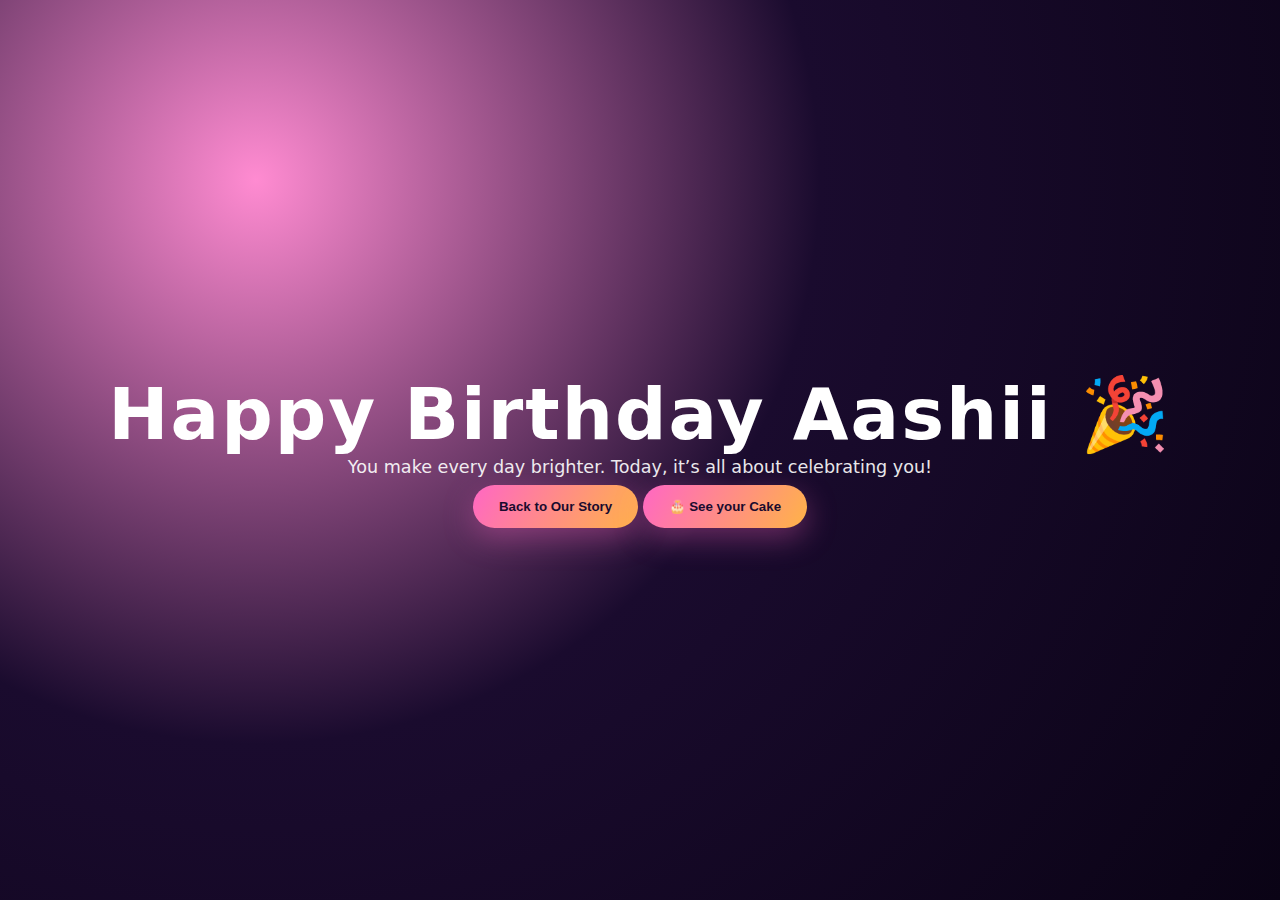
<file: birthday.html>
<!DOCTYPE html>
<html lang="en">
  <head>
    <meta charset="UTF-8" />
    <meta name="viewport" content="width=device-width, initial-scale=1.0" />
    <title>Happy Birthday Aashii 🎂</title>
    <style>
      :root {
        color-scheme: light dark;
      }
      * {
        box-sizing: border-box;
        margin: 0;
        padding: 0;
      }
      body {
        min-height: 100vh;
        display: flex;
        flex-direction: column;
        align-items: center;
        justify-content: center;
        gap: 1rem;
        background: radial-gradient(
          circle at 20% 20%,
          #ff8bd1 0%,
          #1a0b2e 45%,
          #0a0315 100%
        );
        font-family: "Poppins", system-ui, -apple-system, sans-serif;
        color: #fff;
        text-align: center;
        overflow: hidden;
        position: relative;
      }
      h1 {
        font-size: clamp(2.5rem, 6vw, 4.5rem);
        letter-spacing: 2px;
      }
      p {
        font-size: 1.1rem;
        opacity: 0.9;
      }
      .btn {
        margin-top: 0.5rem;
        padding: 0.85rem 1.6rem;
        border: none;
        border-radius: 999px;
        background: linear-gradient(120deg, #ff67c4, #ffb347);
        color: #1a0b2e;
        font-weight: 700;
        cursor: pointer;
        box-shadow: 0 10px 30px rgba(255, 103, 196, 0.35);
        transition: transform 0.2s ease, box-shadow 0.2s ease;
      }
      .btn:hover {
        transform: translateY(-2px);
        box-shadow: 0 14px 36px rgba(255, 103, 196, 0.5);
      }
      /* Simple confetti */
      .confetti {
        position: absolute;
        width: 8px;
        height: 14px;
        background: #ff67c4;
        top: -20px;
        left: var(--x);
        transform: rotate(15deg);
        animation: fall var(--d) linear infinite;
        border-radius: 2px;
      }
      .confetti:nth-child(3n) {
        background: #7af5ff;
      }
      .confetti:nth-child(5n) {
        background: #ffe066;
      }
      @keyframes fall {
        0% {
          transform: translateY(-20px) rotate(0deg);
          opacity: 1;
        }
        100% {
          transform: translateY(110vh) rotate(360deg);
          opacity: 0;
        }
      }
    </style>
  </head>
  <body>
    <div aria-live="polite">
      <h1>Happy Birthday Aashii 🎉</h1>
      <p>You make every day brighter. Today, it’s all about celebrating you!</p>
      <button class="btn" onclick="window.location.href='index.html'">
        Back to Our Story
      </button>
      <button class="btn" onclick="window.location.href='cake.html'">
        🎂 See your Cake
      </button>
    </div>

    <script>
      // Light confetti generator
      const total = 80;
      for (let i = 0; i < total; i++) {
        const c = document.createElement("span");
        c.className = "confetti";
        c.style.setProperty("--x", Math.random() * 100 + "vw");
        c.style.setProperty("--d", 4 + Math.random() * 3 + "s");
        document.body.appendChild(c);
      }
    </script>
  </body>
</html>
</file>
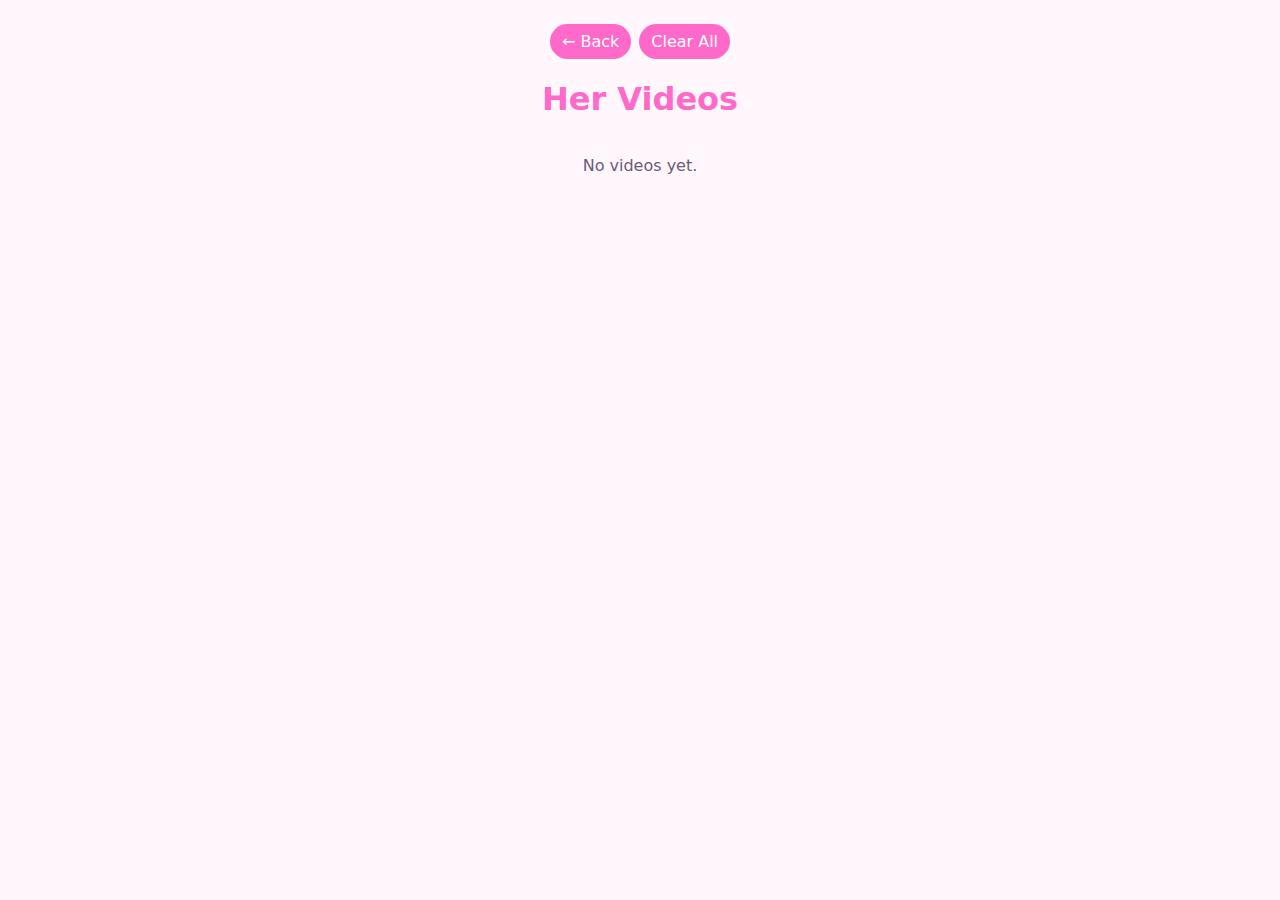
<file: her-videos.html>
<!DOCTYPE html>
<html lang="en">
  <head>
    <meta charset="utf-8" />
    <meta name="viewport" content="width=device-width,initial-scale=1" />
    <title>Her Videos</title>
    <style>
      body {
        font-family: system-ui, -apple-system, "Segoe UI", Roboto, sans-serif;
        padding: 1rem;
        background: #fff7fb;
      }
      h1 {
        color: #ff69c9;
        text-align: center;
      }
      .grid {
        display: grid;
        grid-template-columns: repeat(auto-fill, minmax(200px, 1fr));
        gap: 10px;
        max-width: 1100px;
        margin: 0 auto;
      }
      .thumb {
        border-radius: 8px;
        overflow: hidden;
        cursor: pointer;
        height: 140px;
        background: #fff;
      }
      .thumb video {
        width: 100%;
        height: 100%;
        object-fit: cover;
      }
      .topbar {
        display: flex;
        gap: 8px;
        justify-content: center;
        margin-bottom: 12px;
      }
      a.btn {
        display: inline-block;
        padding: 8px 12px;
        background: #ff69c9;
        color: #fff;
        border-radius: 999px;
        text-decoration: none;
      }
      .modal {
        position: fixed;
        inset: 0;
        display: none;
        background: rgba(0, 0, 0, 0.85);
        align-items: center;
        justify-content: center;
        z-index: 9999;
      }
      .modal.show {
        display: flex;
      }
      .modal video {
        max-width: 92%;
        max-height: 92%;
        border-radius: 8px;
      }
      .empty {
        text-align: center;
        color: #6b5b7e;
      }
    </style>
  </head>
  <body>
    <div class="topbar">
      <a class="btn" href="index.html">← Back</a>
      <a class="btn" id="clearAllBtn" href="#">Clear All</a>
    </div>
    <h1>Her Videos</h1>
    <div id="grid" class="grid"></div>
    <p id="empty" class="empty">Loading...</p>

    <div id="modal" class="modal" onclick="closeModal()">
      <video id="modalVideo" controls></video>
    </div>

    <script>
      const DB_NAME = "herMediaDB",
        DB_VERSION = 1,
        STORE = "videos";
      function openDB() {
        return new Promise((resolve, reject) => {
          const r = indexedDB.open(DB_NAME, DB_VERSION);
          r.onupgradeneeded = (e) => {
            const db = e.target.result;
            if (!db.objectStoreNames.contains(STORE))
              db.createObjectStore(STORE, {
                keyPath: "id",
                autoIncrement: true,
              });
          };
          r.onsuccess = (e) => resolve(e.target.result);
          r.onerror = (e) => reject(e.target.error);
        });
      }
      async function getAll() {
        const db = await openDB();
        return new Promise((res, rej) => {
          const tx = db.transaction(STORE, "readonly");
          const store = tx.objectStore(STORE);
          const r = store.getAll();
          r.onsuccess = () => res(r.result || []);
          r.onerror = (e) => rej(e.target.error);
        });
      }
      async function clearAll() {
        const db = await openDB();
        return new Promise((res, rej) => {
          const tx = db.transaction(STORE, "readwrite");
          const store = tx.objectStore(STORE);
          const r = store.clear();
          r.onsuccess = () => res();
          r.onerror = (e) => rej(e.target.error);
        });
      }

      function createThumb(it) {
        const url = URL.createObjectURL(it.blob);
        const wrapper = document.createElement("div");
        wrapper.className = "thumb";
        const v = document.createElement("video");
        v.src = url;
        v.preload = "metadata";
        v.muted = true;
        v.playsInline = true;
        v.controls = false;
        wrapper.appendChild(v);
        v.addEventListener("loadeddata", () => {
          try {
            v.currentTime = 0.1;
          } catch (e) {}
        });
        wrapper.addEventListener("click", (e) => {
          e.stopPropagation();
          openModal(url);
        });
        return wrapper;
      }
      function render(items) {
        const g = document.getElementById("grid");
        g.innerHTML = "";
        if (!items || items.length === 0) {
          document.getElementById("empty").textContent = "No videos yet.";
          return;
        }
        document.getElementById("empty").textContent = "";
        items.forEach((it) => g.appendChild(createThumb(it)));
      }

      function openModal(url) {
        const m = document.getElementById("modal");
        const mv = document.getElementById("modalVideo");
        mv.src = url;
        m.classList.add("show");
        try {
          mv.play().catch(() => {});
        } catch (e) {}
      }
      function closeModal() {
        const m = document.getElementById("modal");
        const mv = document.getElementById("modalVideo");
        mv.pause();
        mv.src = "";
        m.classList.remove("show");
      }

      document
        .getElementById("clearAllBtn")
        .addEventListener("click", async (e) => {
          e.preventDefault();
          if (!confirm("Clear all Her videos?")) return;
          try {
            await clearAll();
            load();
          } catch (err) {
            alert("Clear failed");
          }
        });
      async function load() {
        document.getElementById("empty").textContent = "Loading...";
        try {
          const items = await getAll();
          render(items);
        } catch (e) {
          document.getElementById("empty").textContent = "Failed to load";
          console.error(e);
        }
      }
      load();
    </script>
  </body>
</html>
</file>
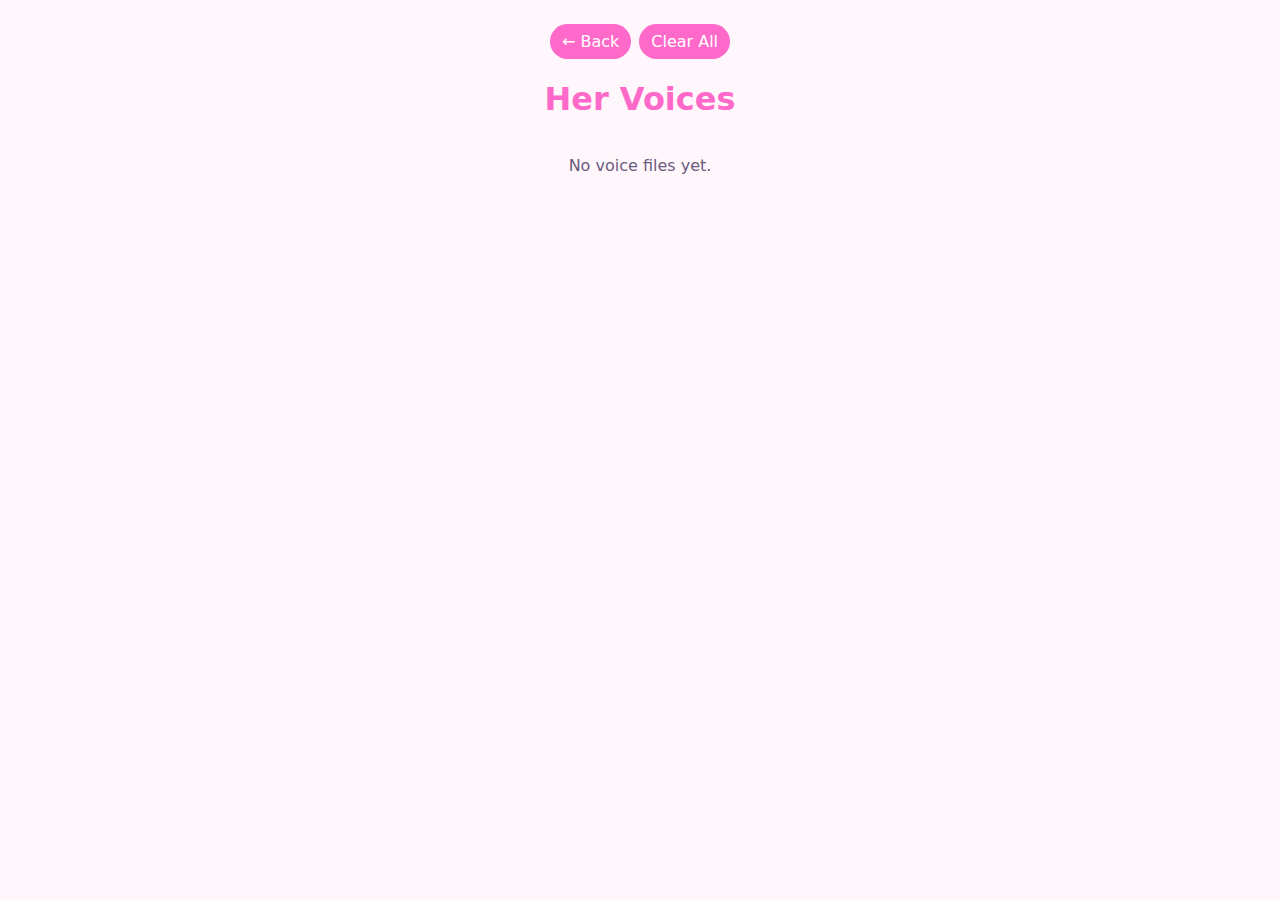
<file: her-voices.html>
<!DOCTYPE html>
<html lang="en">
  <head>
    <meta charset="utf-8" />
    <meta name="viewport" content="width=device-width,initial-scale=1" />
    <title>Her Voices</title>
    <style>
      body {
        font-family: system-ui, -apple-system, "Segoe UI", Roboto, sans-serif;
        padding: 1rem;
        background: #fff7fb;
      }
      h1 {
        color: #ff69c9;
        text-align: center;
      }
      .list {
        max-width: 900px;
        margin: 0 auto;
        display: flex;
        flex-direction: column;
        gap: 8px;
      }
      .item {
        background: #fff;
        padding: 8px;
        border-radius: 8px;
        display: flex;
        align-items: center;
        gap: 12px;
        box-shadow: 0 4px 12px rgba(0, 0, 0, 0.06);
      }
      .topbar {
        display: flex;
        gap: 8px;
        justify-content: center;
        margin-bottom: 12px;
      }
      a.btn {
        display: inline-block;
        padding: 8px 12px;
        background: #ff69c9;
        color: #fff;
        border-radius: 999px;
        text-decoration: none;
      }
      .empty {
        text-align: center;
        color: #6b5b7e;
      }
    </style>
  </head>
  <body>
    <div class="topbar">
      <a class="btn" href="index.html">← Back</a>
      <a class="btn" id="clearAllBtn" href="#">Clear All</a>
    </div>
    <h1>Her Voices</h1>
    <div id="list" class="list"></div>
    <p id="empty" class="empty">Loading...</p>

    <script>
      const DB_NAME = "herMediaDB",
        DB_VERSION = 1,
        STORE = "voices";
      function openDB() {
        return new Promise((resolve, reject) => {
          const r = indexedDB.open(DB_NAME, DB_VERSION);
          r.onupgradeneeded = (e) => {
            const db = e.target.result;
            if (!db.objectStoreNames.contains(STORE))
              db.createObjectStore(STORE, {
                keyPath: "id",
                autoIncrement: true,
              });
          };
          r.onsuccess = (e) => resolve(e.target.result);
          r.onerror = (e) => reject(e.target.error);
        });
      }
      async function getAll() {
        const db = await openDB();
        return new Promise((res, rej) => {
          const tx = db.transaction(STORE, "readonly");
          const store = tx.objectStore(STORE);
          const r = store.getAll();
          r.onsuccess = () => res(r.result || []);
          r.onerror = (e) => rej(e.target.error);
        });
      }
      async function clearAll() {
        const db = await openDB();
        return new Promise((res, rej) => {
          const tx = db.transaction(STORE, "readwrite");
          const store = tx.objectStore(STORE);
          const r = store.clear();
          r.onsuccess = () => res();
          r.onerror = (e) => rej(e.target.error);
        });
      }

      function render(items) {
        const list = document.getElementById("list");
        list.innerHTML = "";
        if (!items || items.length === 0) {
          document.getElementById("empty").textContent = "No voice files yet.";
          return;
        }
        document.getElementById("empty").textContent = "";
        items.forEach((it) => {
          const div = document.createElement("div");
          div.className = "item";
          const label = document.createElement("div");
          label.textContent = it.name;
          label.style.flex = "1";
          const a = document.createElement("audio");
          a.controls = true;
          a.src = URL.createObjectURL(it.blob);
          a.preload = "none";
          div.appendChild(label);
          div.appendChild(a);
          list.appendChild(div);
        });
      }

      document
        .getElementById("clearAllBtn")
        .addEventListener("click", async (e) => {
          e.preventDefault();
          if (!confirm("Clear all Her voices?")) return;
          try {
            await clearAll();
            load();
          } catch (err) {
            alert("Clear failed");
          }
        });
      async function load() {
        document.getElementById("empty").textContent = "Loading...";
        try {
          const items = await getAll();
          render(items);
        } catch (e) {
          document.getElementById("empty").textContent = "Failed to load";
          console.error(e);
        }
      }
      load();
    </script>
  </body>
</html>
</file>
